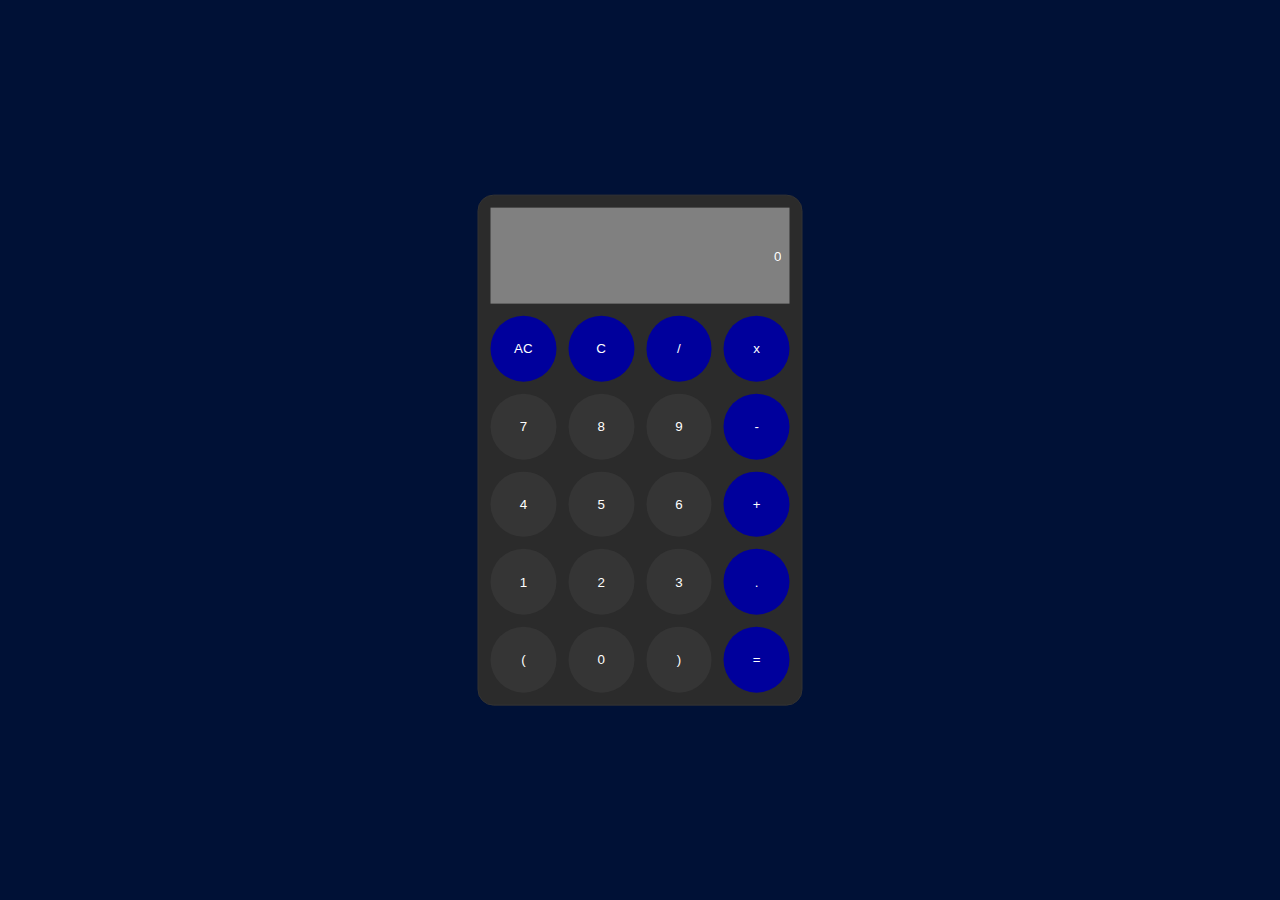
<file: all my projects/projects/Calculator/index.html>
<!DOCTYPE html>
<html lang="en">
<head>
    <meta charset="UTF-8">
    <meta http-equiv="X-UA-Compatible" content="IE=edge">
    <meta name="viewport" content="width=device-width, initial-scale=1.0">
    <title>Calculator</title>
    <link rel="stylesheet" href="style.css">
</head>
<body>
    <h1>Calculator</h1>
    <div class="calculator">

        <input type="text" class="screen" id="screen" placeholder="0">

        <button class="symbol" onclick="wipe()">AC</button>
        <button class="symbol" onclick="wipe()">C</button>
        <button class="symbol" onclick="show('/')">/</button>
        <button class="symbol" onclick="show('*')">x</button>

        <button class="number" onclick="show('7')">7</button>
        <button class="number" onclick="show('8')">8</button>
        <button class="number" onclick="show('9')">9</button>
        <button class="symbol" onclick="show('-')">-</button>

        <button class="number" onclick="show('4')">4</button>
        <button class="number" onclick="show('5')">5</button>
        <button class="number" onclick="show('6')">6</button>
        <button class="symbol" onclick="show('+')">+</button>

        <button class="number" onclick="show('1')">1</button>
        <button class="number" onclick="show('2')">2</button>
        <button class="number" onclick="show('3')">3</button>
        <button class="symbol" onclick="show('.')">.</button>

        <button class="number" onclick="show('(')">(</button>
        <button class="number" onclick="show('0')">0</button>
        <button class="number" onclick="show(')')">)</button>
        <button class="symbol" onclick="calc('=')">=</button>
    </div>

    <script src="app.js"></script>
</body>
</html>
s
</file>
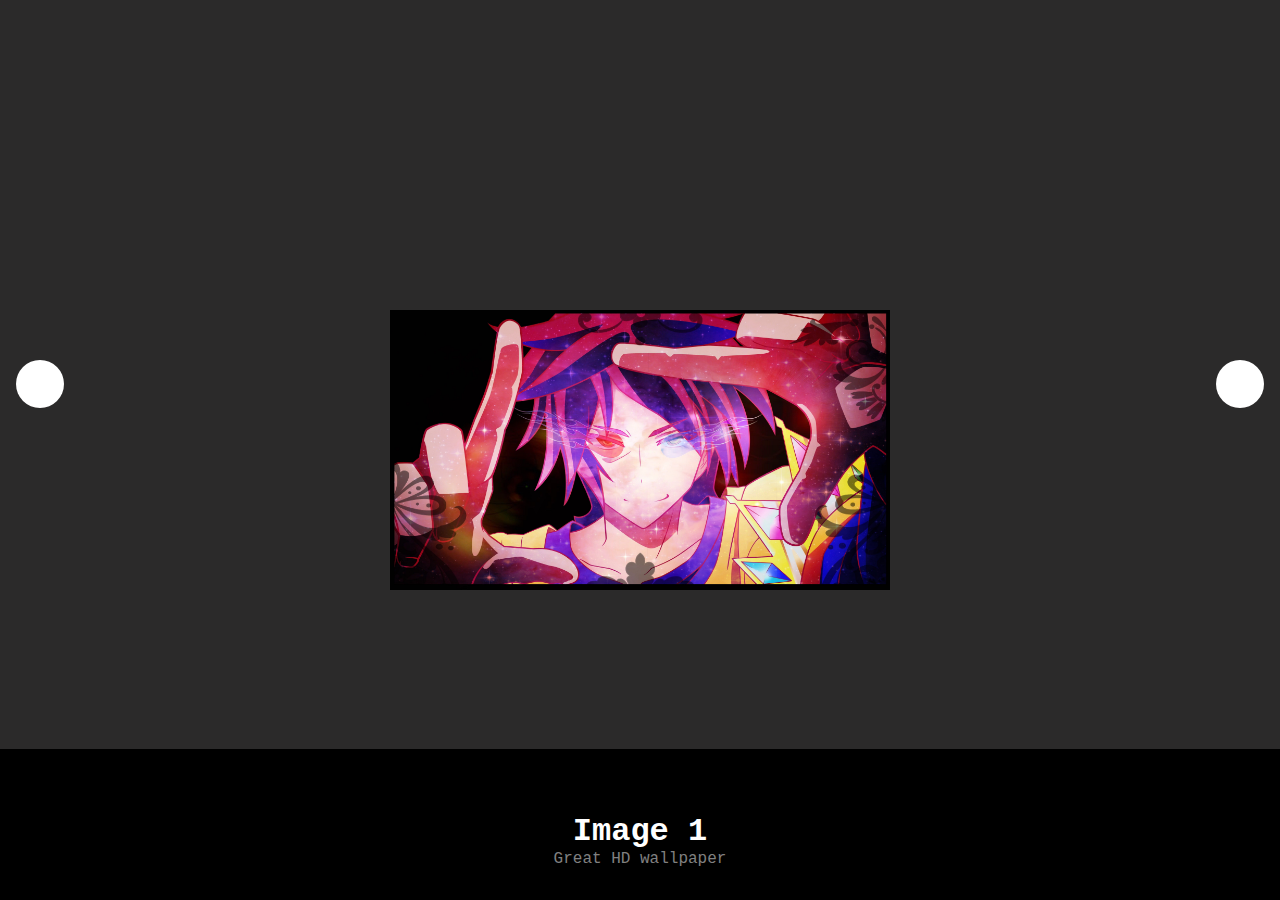
<file: all my projects/projects/Image slider/index.html>
<!DOCTYPE html>
<html lang="en">
<head>
    
    <meta charset="UTF-8">
    <meta http-equiv="X-UA-Compatible" content="IE=edge">
    <meta name="viewport" content="width=
    , initial-scale=1.0">
    <link rel="stylesheet" href="style.css">
    <link rel="stylesheet" href="https://cdnjs.cloudflare.com/ajax/libs/font-awesome/5.15.3/css/all.min.css" integrity="sha512-pgA2LGF29KsObUpInkGNMXzCztB1BbJKXskoY6uxB67dY9G5k/AYd0IT+KB4d6PQDnYtkw7Aw7up8bqVZ3Y9UQ==" crossorigin="anonymous" referrerpolicy="no-referrer" />

    <title>Image Slider</title>
</head>
<body>

    <section class="image-slider">
        <div class="arrow-left">
            <i class="fas fa-arrow-left"></i>
        </div>

        <div class="arrow-right">
            <i class="fas fa-arrow-right"></i>
        </div>

        <div class="caption">
            <h1>Image 1</h1>
            <p>Great HD wallpapers</p>
        </div>
    </section>

    <script src="app.js"></script>
    
</body>
</html>
</file>
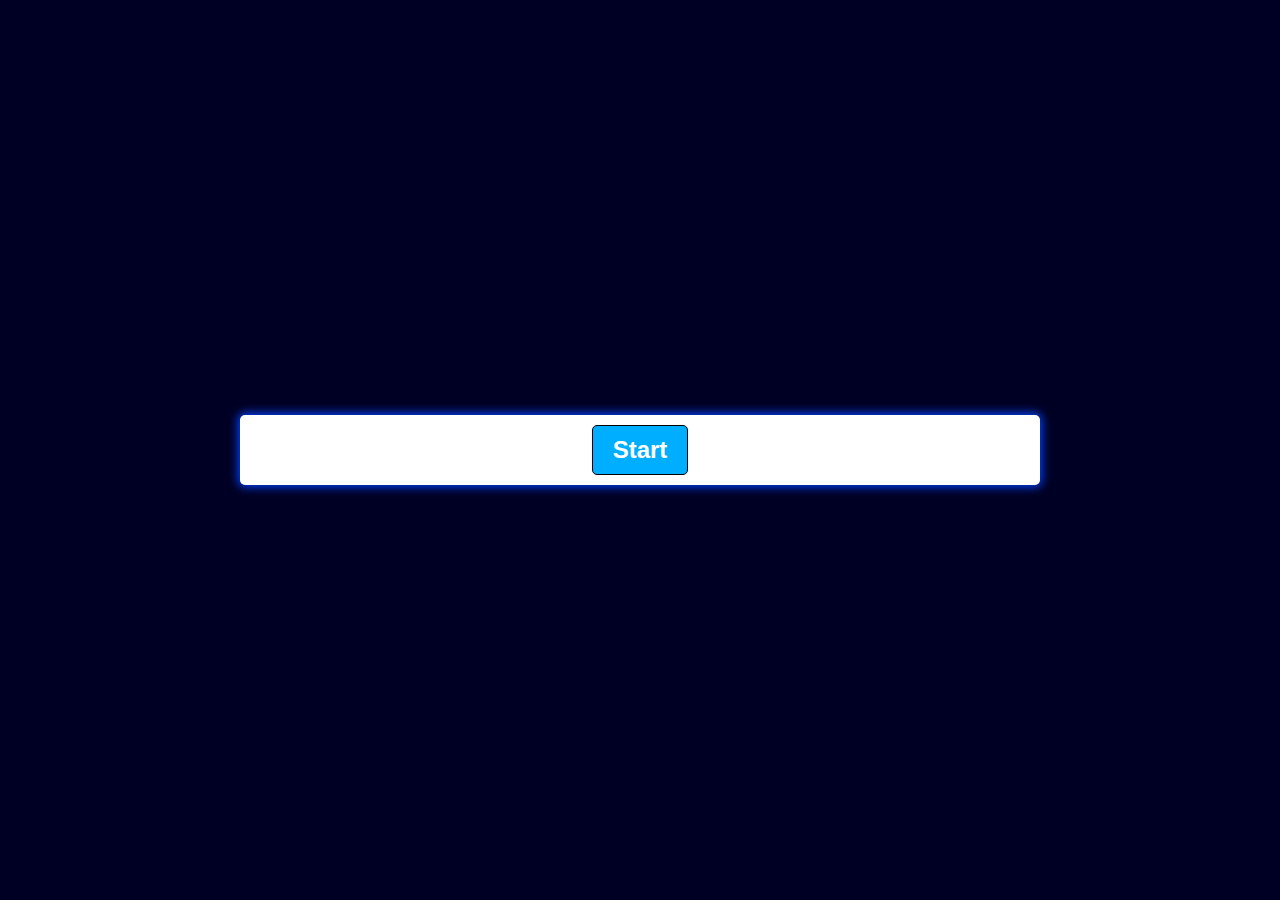
<file: all my projects/projects/quiz app/index.html>
<!DOCTYPE html>
<html lang="en">
<head>
    <meta charset="UTF-8">
    <meta http-equiv="X-UA-Compatible" content="IE=edge">
    <meta name="viewport" content="width=device-width, initial-scale=1.0">
    <title>Quiz app</title>
    <link rel="stylesheet" href="style.css">
</head>
<body>
    <div class="container">
        <div id="question-container" class="hide">
            <div id="question">Question</div>
            <div id="answer-buttons" class="btn-grid">
                <button class="btn">Answer 1</button>
                <button class="btn">Answer 2</button>
                <button class="btn">Answer 3</button>
                <button class="btn">Answer 4</button>
            </div>
        </div>
        <div class="controls">
            <button id="start-btn" class="start-btn btn">Start</button>
            <button id="next-btn" class="next-btn btn hide">Next</button>
        </div>
    </div>
    
    <script src="app.js"></script>
</body>
</html>
</file>
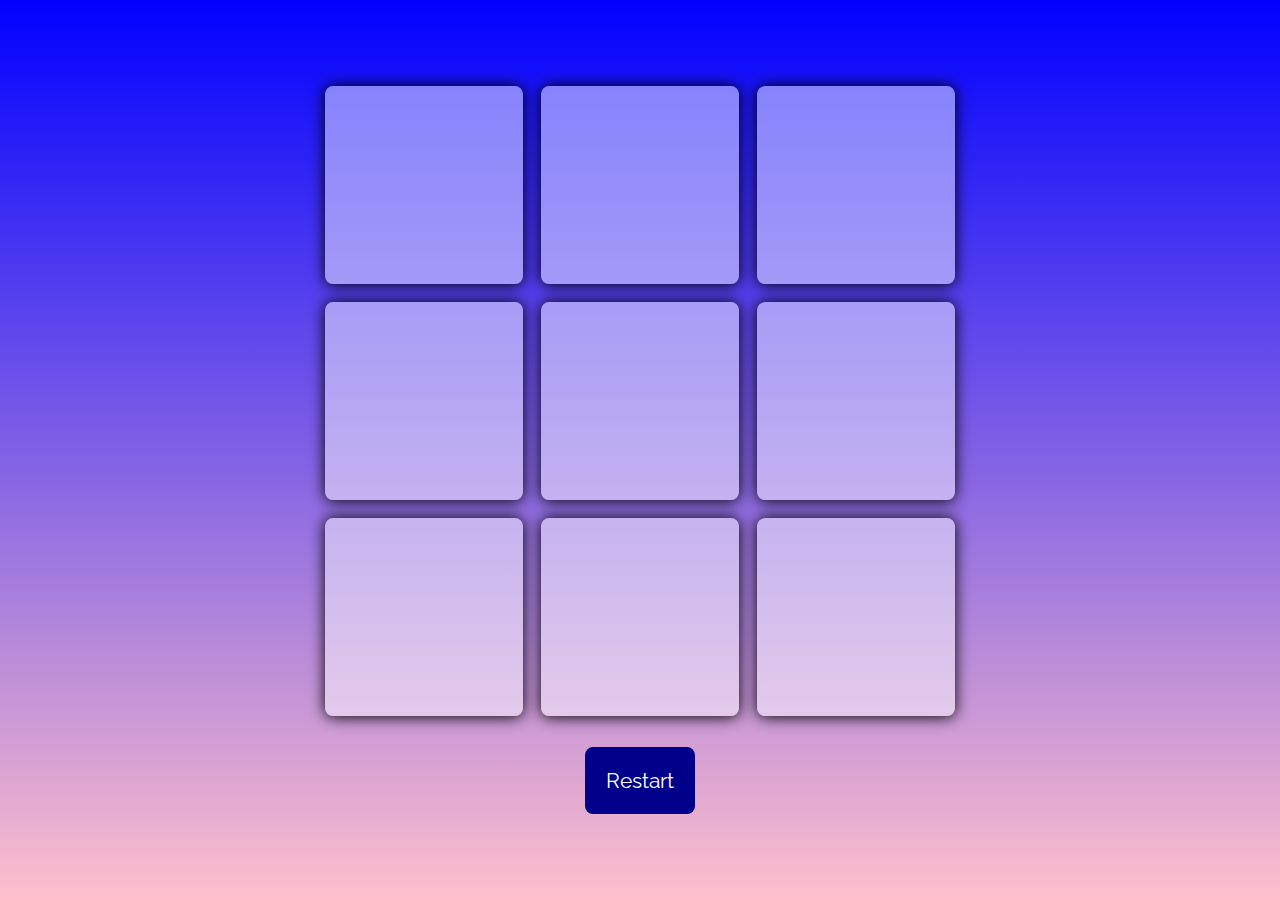
<file: all my projects/projects/tic tac toe/index.html>
<!DOCTYPE html>
<html lang="en">
<head>
    <meta charset="UTF-8">
    <meta http-equiv="X-UA-Compatible" content="IE=edge">
    <meta name="viewport" content="width=device-width, initial-scale=1.0">
    <title>Tic-tac-toe</title>
    <link rel="stylesheet" href="style.css">
    <link href="https://fonts.googleapis.com/css2?family=Raleway:wght@700&display=swap" rel="stylesheet">
</head>
<body>

    <div class="wrapper">
        <div class="container">
            <button class="button-option"></button>
            <button class="button-option"></button>
            <button class="button-option"></button>
            <button class="button-option"></button>
            <button class="button-option"></button>
            <button class="button-option"></button>
            <button class="button-option"></button>
            <button class="button-option"></button>
            <button class="button-option"></button>
        </div>

        <button id="restart">Restart</button>
    </div>

    <div class="popup hide">
        <p id="massage">Tic-tac-toe</p>
        <button id="new-game">New Game</button>
    </div>


    <script src="app.js"></script>
    
</body>
</html>
</file>
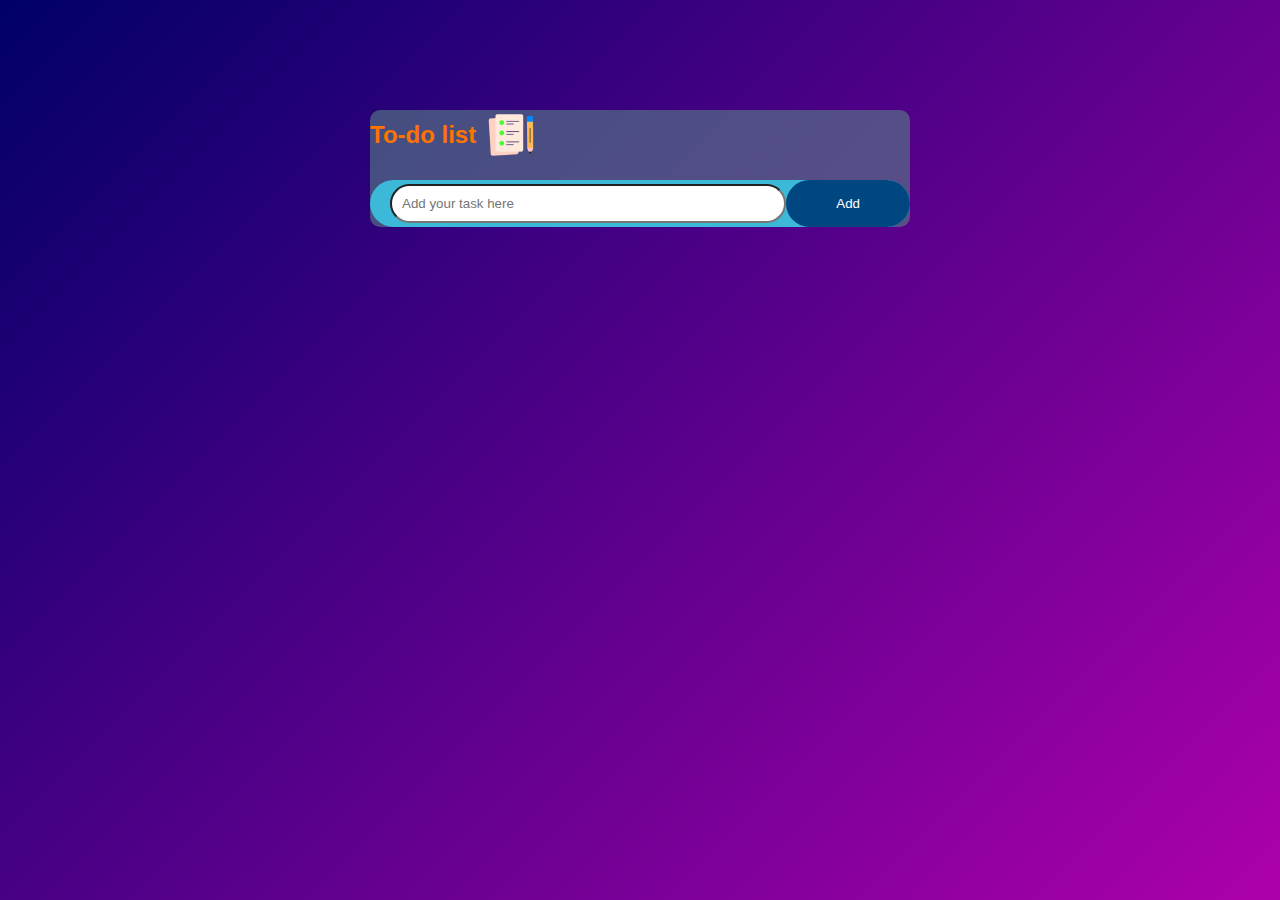
<file: all my projects/projects/To do list/index.html>
<!DOCTYPE html>
<html lang="en">
<head>
    <meta charset="UTF-8">
    <meta http-equiv="X-UA-Compatible" content="IE=edge">
    <meta name="viewport" content="width=device-width, initial-scale=1.0">
    <title>To-do-list</title>
    <link rel="stylesheet" href="style.css">
</head>
<body>

    <div class="container">
        <div class="todo">
            <h2>To-do list<img src="images/icon.png"></h2>

                    <!--input field-->

        <div class="row">
            <input type="text" id="input-box" placeholder="Add your task here">
            <button onclick="Task()">Add</button>
        </div>

        <ul id="list-container">
           <!-- <li class="checked"> Task 1</li>
            <li> Task 2</li>
            <li> Task 3</li>-->
        </ul>
    </div>
        </div>

<script src="app.js"></script>
</body>
</html>
</file>
<file: all my projects/projects/Calculator/style.css>
*{
    margin: 0;
    padding: 0;
    box-sizing: border-box;
}

*::before,
*::after{
    box-sizing: inherit;
}

html,
body{
    font-size: 16px;
    font-family: 'Times New Roman', Times, serif;
    height: 100%;
}

h1{
    color: white;
}

body{
    background: rgb(0, 17, 54);
    display: flex;
    align-items: center;
    justify-content: center;
    -webkit-font-smoothing: antialiased;
    -webkit-tap-highlight-color: transparent;
}


input{
    border: none;
    outline: none;
}

input:focus{
    outline: none;
}

button{
    border: none;
    outline: none;
    background: none;
    cursor: pointer;
}

button:focus{
    outline: none;
} 

.calculator{
    background: rgb(43, 43, 43);
    display: grid;
    grid-template-columns: repeat(4,1fr);
    gap: .75rem;
    width: 325px;
    padding: .75rem;
    border: 1px solid #333;
    border-radius: 1em;   
    position: fixed;
    top: 50%;
    left: 50%;
    transform: translate(-50%, -50%);
}

.screen{
    grid-column: 1/5;
    border-radius: .75 rem;
    font-size: 2 rem;
    height: 6rem;
    color: white;
    background: grey;
    text-align: end;
    padding: .5rem;
}

::placeholder{
    color: white;
}

.symbol,
.number{
    display: flex;
    align-items: center;
    justify-content: center;
    text-align: center;
    aspect-ratio: 1;
    font-size: 1.25 rem;
    color: white;
    transition: .15s ease;
    border-radius: 50%;
}

.symbol{
    background-color: rgb(0, 0, 156);
}

.symbol:hover{
    background-color: rgb(0, 0, 255);
}

.number{
    background-color: rgb(53, 53, 53);
}

.number:hover{
    background-color: rgb(99, 99, 99);
}
</file>
<file: all my projects/projects/Image slider/style.css>
*{
    margin: 0;
    padding: 0;
    box-sizing: border-box;
}

body{
    margin: 0;
    font-family: 'Courier New', Courier, monospace;
    background: rgb(43, 42, 42);
}

.image-slider{
    min-height: 3em;
    height: 100vh;
    position: relative;
    background-image: url(photos/1.jpg);
    background-repeat: no-repeat;
    background-position: center;
    background-size: 500px;
    transition: 0.3s;
}

.image-slider{
    box-sizing: border-box;
}

.caption{
    background: rgb(0, 0, 0);
    position: absolute;
    bottom: 0;
    left: 0;
    width: 100%;
    padding: 4em 1em 2em 1em;
    text-align: center;
}

.caption h1{
    margin: 0;
    color: white;
}

p{
    color: gray;
}

.arrow-left,
.arrow-right{
    background: white;
    position: absolute;
    top: 40%;
    width: 3em;
    height: 3em;
    border-radius: 50%;
    display: flex;
    justify-content: center;
    align-items: center;
    cursor: pointer;
    transition: 0.3s;
}


.arrow-left:hover,
.arrow-right:hover{
    background: black;
    color: white;
}

.arrow-left{
    left: 1em;
}

.arrow-right{
    right: 1em;
}

/* Class for javascript */

.image-fade{
    animation: imgFade 0.5s ease-in-out
}

@keyframes imgFade{
    0%{ opacity: 0;}
    100%{opacity: 1;}
}
</file>
<file: all my projects/projects/quiz app/style.css>
*,
*::after,
*::before{
    box-sizing: border-box;
    font-family: 'Lucida Sans', 'Lucida Sans Regular', 'Lucida Grande', 'Lucida Sans Unicode', Geneva, Verdana, sans-serif;
    
}



body{
    background: rgb(0, 0, 36);
    padding: 0;
    margin: 0;
    display: flex;
    width: 100vw;
    height: 100vh;
    justify-content: center;
    align-items: center;
    
}

body.correct{
    background: green;
}


body.wrong{
    background: red;
}

.container{
    width: 800px;
    max-width: 80%;
    background-color: white;
    border-radius: 5px;
    padding: 10px;
    box-shadow: 0 0 10px 2px;
    color: rgb(0, 68, 255);
    font-size: 1.5em;
}


.btn-grid{
    display: grid;
    grid-template-columns: repeat(2, auto);
    gap: 10px;
    margin: 20px 0;
    
}

.btn {
    background: blue;
    border: 1px solid black;
    background-color: rgb(0, 174, 255);
    border-radius: 5px;
    padding: 5px 10px;
    color: white;
    outline: none;
    cursor: pointer;
}

.btn:hover{
    background: rgb(0, 255, 221);
    transform: scale(1.1);
    
}

.btn.correct{
    background: rgb(60, 255, 0);
    color: black;
}

.btn.wrong{
    background: red;
}

.start-btn, .next-btn {
    font-size: 1.5rem;
    font-weight: bold;
    padding: 10px 20px;
    cursor: pointer;
}

.controls {
    display: flex;
    justify-content: center;
    align-items: center;
}

.hide {
    display: none;
}
</file>
<file: all my projects/projects/tic tac toe/style.css>
* {
    padding: 0;
    margin: 0;
    box-sizing: border-box;
    font-family: "Raleway", sans-serif;
}

body {
    height: 100vh;
    background: linear-gradient(blue, pink);
}

html {
    font-size: 16px;
}

.wrapper {
    position: absolute;
    transform: translate(-50%, -50%);
    top: 50%;
    left: 50%;
}

.container {
    width: 70vmin;
    height: 70vmin;
    display: flex;
    flex-wrap: wrap;
    gap: 2vmin;
} 

.button-option {
    background: rgba(255, 255, 255, 0.479);
    height: 22vmin;
    width: 22vmin;
    border: none;
    border-radius: 8px;
    font-size: 12vmin;
    color: rgb(255, 0, 140);
    box-shadow: 0 0 15px rgba(0, 0, 0, 1);
    cursor: pointer;
}

#restart {
    font-size: 1.3em;
    margin-top: 1.5em;
    padding: 1em;
    border-radius: 8px;
    background-color: rgb(0, 0, 139);
    color: white;
    border: none;
    position: relative;
    margin: 1.5em auto 0 auto;
    display: block;
    cursor: pointer;
}

.popup {
    background: linear-gradient(blue, pink);
    height: 100%;
    width: 100%;
    position: absolute;
    display: flex;
    z-index: 2;
    align-items: center;
    justify-content: center;
    flex-direction: column;
    gap: 1em;
    font-size: 12vmin;
}

#new-game {
    font-size: 0.6em;
    padding: 0.5em 1em;
    background-color: darkblue;
    color: white;
    border-radius: 0.2em;
    border: none;
}

#massage {
    color: white;
    text-align: center;
    font-size: 1em;
}

.hide {
    display: none;
}

.button-option:hover {
    background: rgb(255, 255, 255);
    box-shadow: 0 0 25px rgb(154, 255, 129);
}

#restart:hover {
    background: rgb(0, 81, 255);
    box-shadow: 0 0 25px rgba(0, 255, 98, 0.411);
}

#new-game:hover {
    background: blue;
}
</file>
<file: all my projects/projects/To do list/style.css>
*{
    margin: 0;
    padding: 0;
    font-family: 'poppins', sans-serif;
    box-sizing: border-box;
}

.container{
    width: 100%;
    min-height: 100vh;
    background: linear-gradient(135deg,rgb(0, 0, 104),rgb(173, 0, 173) );
    padding: 10px;
}

.todo{
    width: 100%;
    max-width: 540px;
    background-color: rgba(89, 128, 134, 0.61);
    margin: 100px auto 20px;
    padding: 4 0px 30px 70px;
    border-radius: 10px;
}

.todo h2{
    color: rgb(255, 115, 0);
    display: flex;
    align-items: center;
    margin-bottom: 20px;
}

.todo h2 img{
    width: 50px;
    margin-left: 10px;
}

.row{
    display: flex;
    align-items: center;
    justify-content: space-between;
    background-color: rgb(60, 185, 216);
    border-radius: 30px;
    padding-left: 20px;
    margin-bottom: 25px;
}

input{
    flex: 1;
    border-radius: 30px;
    background-color: white;
    padding: 10px;
}

button{
    border: none;
    outline: none;
    padding: 16px 50px;
    background: rgb(0, 71, 129);
    color: white;
    cursor: pointer;
    border-radius: 40px;
}

button:hover{
    background: rgb(25, 0, 255);
    box-shadow: 0 0 10px rgba(52, 89, 255, 0.5);
}


ul li{
    list-style: none;
    font-size: 17px;
    padding: 12px 8px 12px 50px;
    user-select: none;
    cursor: pointer;
    position: relative;
}

ul li::before{
    content: '';
    position: absolute;
    height: 28px;
    width: 20px;
    border-radius: 50%;
    background-image: url(images/unchecked.png);
    background-size: cover;
    background-position: center;
    top: 12px;
    left: 8px;
}

ul li.checked{
    color: #000000;
    text-decoration: line-through;
}

ul li.checked::before{
    background-image: url(images/checked.png);
}
ul li span{
    position:absolute;
    right: 0;
    top: 15px;
    width: 20px;
    height: 20px;
    font-size: 14px;
    color: rgb(255, 255, 255);
    line-height: 20px;
    padding-right: 40px;
    text-align: center;

}

ul li span:hover{
    color: red;
}
</file>
